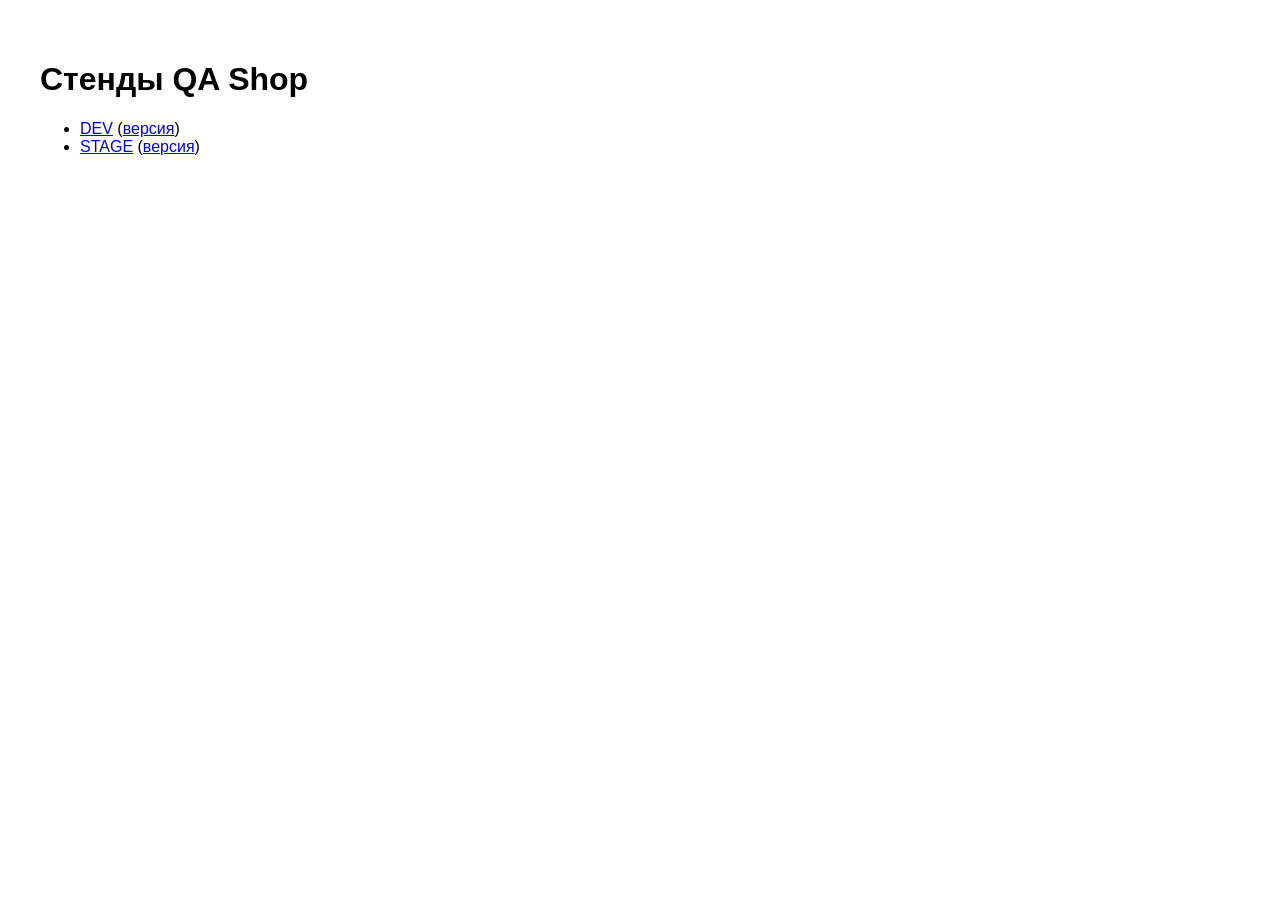
<file: index.html>
<!DOCTYPE html>
<html lang="ru"><head><meta charset="UTF-8"><title>QA Shop: стенды</title></head>
<body style="font-family: sans-serif; padding: 32px">
  <h1>Стенды QA Shop</h1>
  <ul>
    <li><a href="dev/">DEV</a> (<a href="dev/version.json">версия</a>)</li>
    <li><a href="stage/">STAGE</a> (<a href="stage/version.json">версия</a>)</li>
  </ul>
</body></html>
</file>
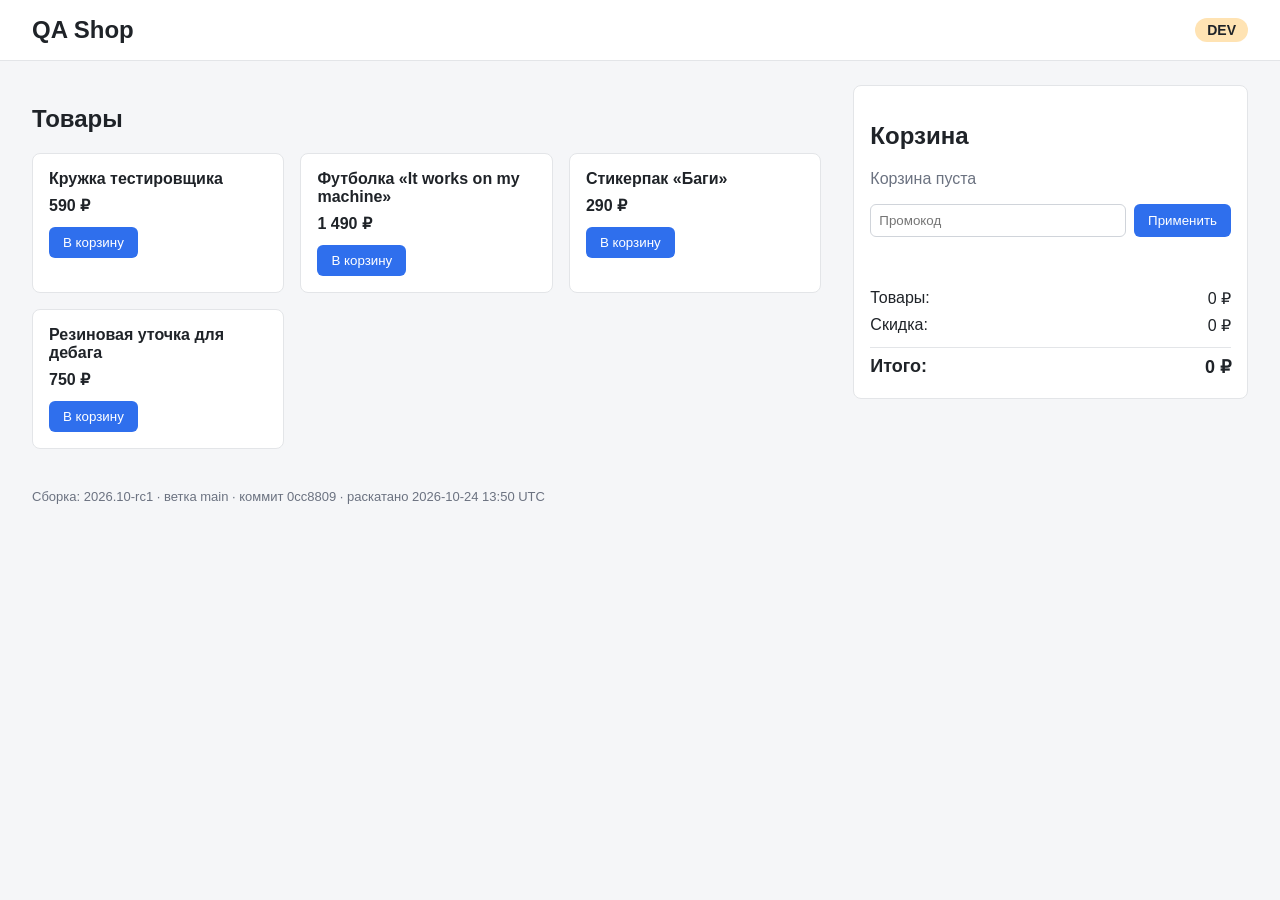
<file: dev/index.html>
<!DOCTYPE html>
<html lang="ru">
<head>
  <meta charset="UTF-8">
  <meta name="viewport" content="width=device-width, initial-scale=1.0">
  <title>QA Shop</title>
  <link rel="stylesheet" href="style.css">
</head>
<body>
  <header class="header">
    <h1>QA Shop</h1>
    <span id="stand-badge" class="badge">стенд не определён</span>
  </header>

  <main class="layout">
    <section>
      <h2>Товары</h2>
      <div id="products" class="products"></div>
    </section>

    <section class="cart">
      <h2>Корзина</h2>
      <div id="cart-items" class="cart-items"><p class="empty">Корзина пуста</p></div>

      <div class="promo">
        <input id="promo-input" type="text" placeholder="Промокод">
        <button id="promo-apply" type="button">Применить</button>
      </div>
      <p id="promo-message" class="promo-message"></p>

      <div class="summary">
        <div><span>Товары:</span> <span id="subtotal">0 ₽</span></div>
        <div><span>Скидка:</span> <span id="discount">0 ₽</span></div>
        <div class="total"><span>Итого:</span> <span id="total">0 ₽</span></div>
      </div>
    </section>
  </main>

  <footer class="footer">
    Сборка: <span id="build-info">локальная версия</span>
  </footer>

  <script src="app.js"></script>
</body>
</html>
</file>
<file: dev/style.css>
* { box-sizing: border-box; }
body { margin: 0; font-family: -apple-system, "Segoe UI", Roboto, Arial, sans-serif; background: #f5f6f8; color: #1f2328; }
.header { display: flex; align-items: center; justify-content: space-between; padding: 16px 32px; background: #fff; border-bottom: 1px solid #e3e5e8; }
.header h1 { margin: 0; font-size: 24px; }
.badge { padding: 4px 12px; border-radius: 12px; background: #e3e5e8; font-size: 14px; font-weight: 600; }
.badge.dev { background: #ffe3b3; }
.badge.stage { background: #c9f0d3; }
.layout { display: grid; grid-template-columns: 2fr 1fr; gap: 32px; padding: 24px 32px; }
.products { display: grid; grid-template-columns: repeat(auto-fill, minmax(200px, 1fr)); gap: 16px; }
.product { background: #fff; border: 1px solid #e3e5e8; border-radius: 8px; padding: 16px; }
.product h3 { margin: 0 0 8px; font-size: 16px; }
.product .price { margin: 0 0 12px; font-weight: 600; }
button { padding: 8px 14px; border: none; border-radius: 6px; background: #2f6fed; color: #fff; cursor: pointer; }
button:hover { background: #2459c4; }
.cart { background: #fff; border: 1px solid #e3e5e8; border-radius: 8px; padding: 16px; align-self: start; }
.cart-item { display: flex; align-items: center; justify-content: space-between; gap: 8px; padding: 8px 0; border-bottom: 1px solid #f0f1f3; }
.qty { display: flex; align-items: center; gap: 6px; }
.qty button { padding: 2px 10px; }
.empty { color: #6b7280; }
.promo { display: flex; gap: 8px; margin-top: 16px; }
.promo input { flex: 1; padding: 8px; border: 1px solid #d0d4da; border-radius: 6px; }
.promo-message { min-height: 20px; font-size: 14px; }
.promo-message.ok { color: #1a7f37; }
.promo-message.error { color: #cf222e; }
.summary div { display: flex; justify-content: space-between; padding: 4px 0; }
.summary .total { font-size: 18px; font-weight: 700; border-top: 1px solid #e3e5e8; margin-top: 8px; padding-top: 8px; }
.footer { padding: 16px 32px; color: #6b7280; font-size: 13px; }
</file>
